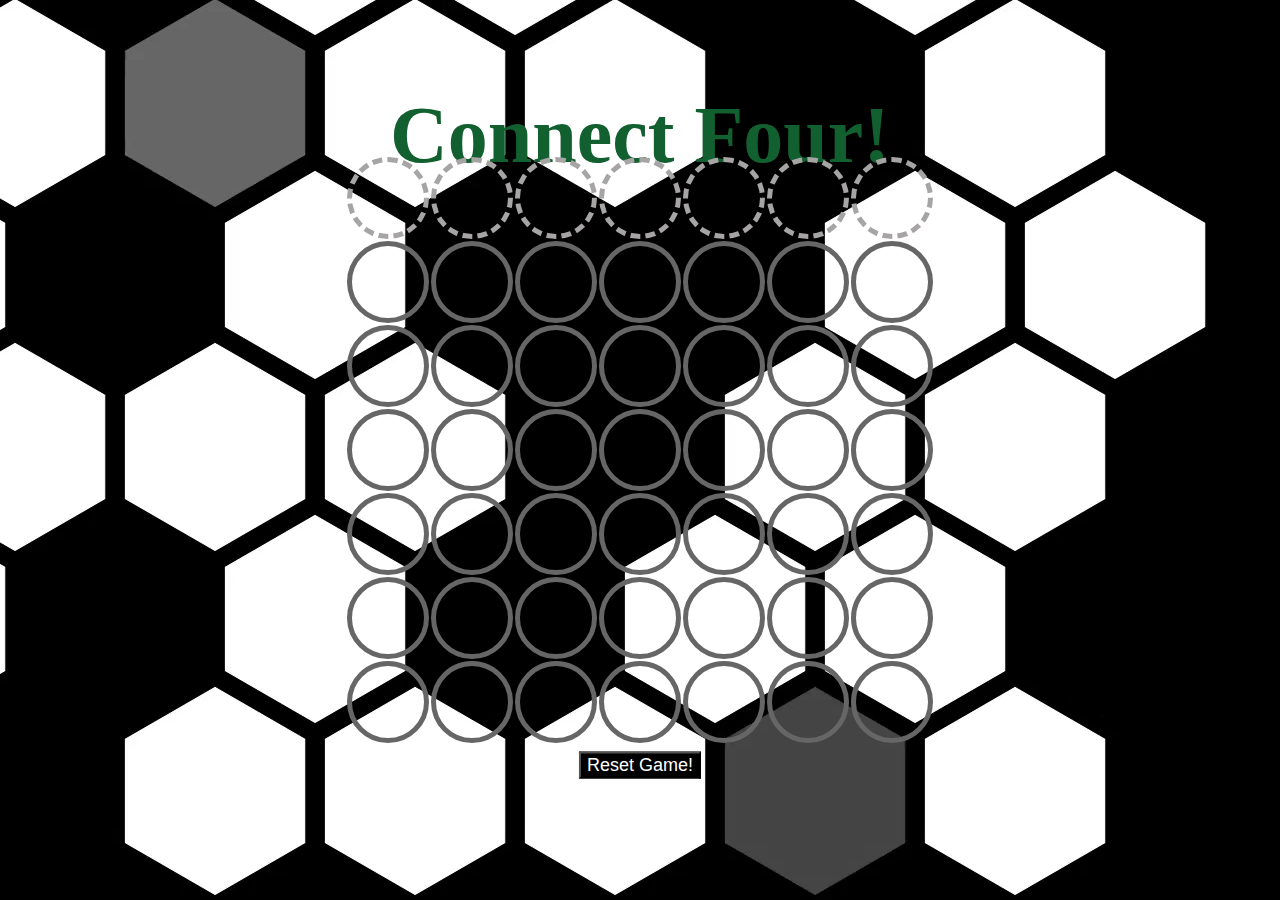
<file: connect-four/index.html>
<!doctype html>
<head>
  <title>Connect 4</title>
 
  <link href="connect4.css" rel="stylesheet">
</head>
<body>
  <video autoplay muted loop id="myVideo">
    <source src="HoneycombMosaicVidevo.mp4" type="video/mp4">
  </video>
<h1>Connect Four!</h1>
<div id="game">
  <table id="board"></table>
</div>

<button type="button" class="btn">Reset Game!</button>

<script src="connect4.js"></script>

</body>
</html>
</file>
<file: connect-four/connect4.css>
/* game board table */
#board {
  position: fixed;
  top: 50%;
  left: 50%;
  transform: translate(-50%, -50%);

}

#board td {
  width: 70px;
  height: 70px;
  border: solid 5px #666;
  border-radius: 100px;
}

/* pieces are div within game table cells: draw as colored circles */

.piece {
  /* TODO: make into circles */
  margin: 5px;
  width: 80%;
  height: 80%;

  animation-name: fall-animation;
  animation-duration: 500ms;
  
}



@keyframes fall-animation {
  from {
      transform: translateY(-500px);
  }
  to {
      transform: translateY(0);
  }
}

/* TODO: make pieces red/blue,  depending on player 1/2 piece */

.piece.p1{
  background-color: red;
  width: 65px;
  height: 65px;
  border-radius: 100%;
  padding: 0%;
  margin: 0 auto;

}

.piece.p2{
  background-color: blue;
  width: 65px;
  height: 65px;
  border-radius: 100%;
  padding: 0%;
  margin: 0 auto;
  
}

/* column-top is table row of clickable areas for each column */

#column-top td {
  border: dashed 5px rgb(167, 164, 164);
  cursor: pointer;
}

#column-top td:hover {
  /*background-color: blue;*/
  background-color: rgb(21, 28, 34);
    -webkit-transition: background-color 700ms linear;
    -ms-transition: background-color 700ms linear;
    transition: background-color 700ms linear;
    
}

body{

  background-image: url();

}

#myVideo {
  position: fixed;
  right: 0;
  bottom: 0;
  min-width: 100%;
  min-height: 100%;
}

.btn{
 border-width: 2px;
 border-color: black;
 position: relative;
 background-color: black;
 color: white;
 font-size: large;
 position: fixed;
  top: 85%;
  left: 50%;
  transform: translate(-50%, -50%);

}

.btn:hover{
  background-color: rgb(21, 28, 34);
  -webkit-transition: background-color 600ms linear;
  -ms-transition: background-color 600ms linear;
  transition: background-color 600ms linear;
  cursor: pointer;
}

h1{
  font-size: 500%;
 position: absolute;
 left: 50%;
 transform: translate(-50%, -50%);
 text-align: center;
 top: 15%;
 color: rgb(18, 95, 47);
 margin: 0 auto;
}
</file>
